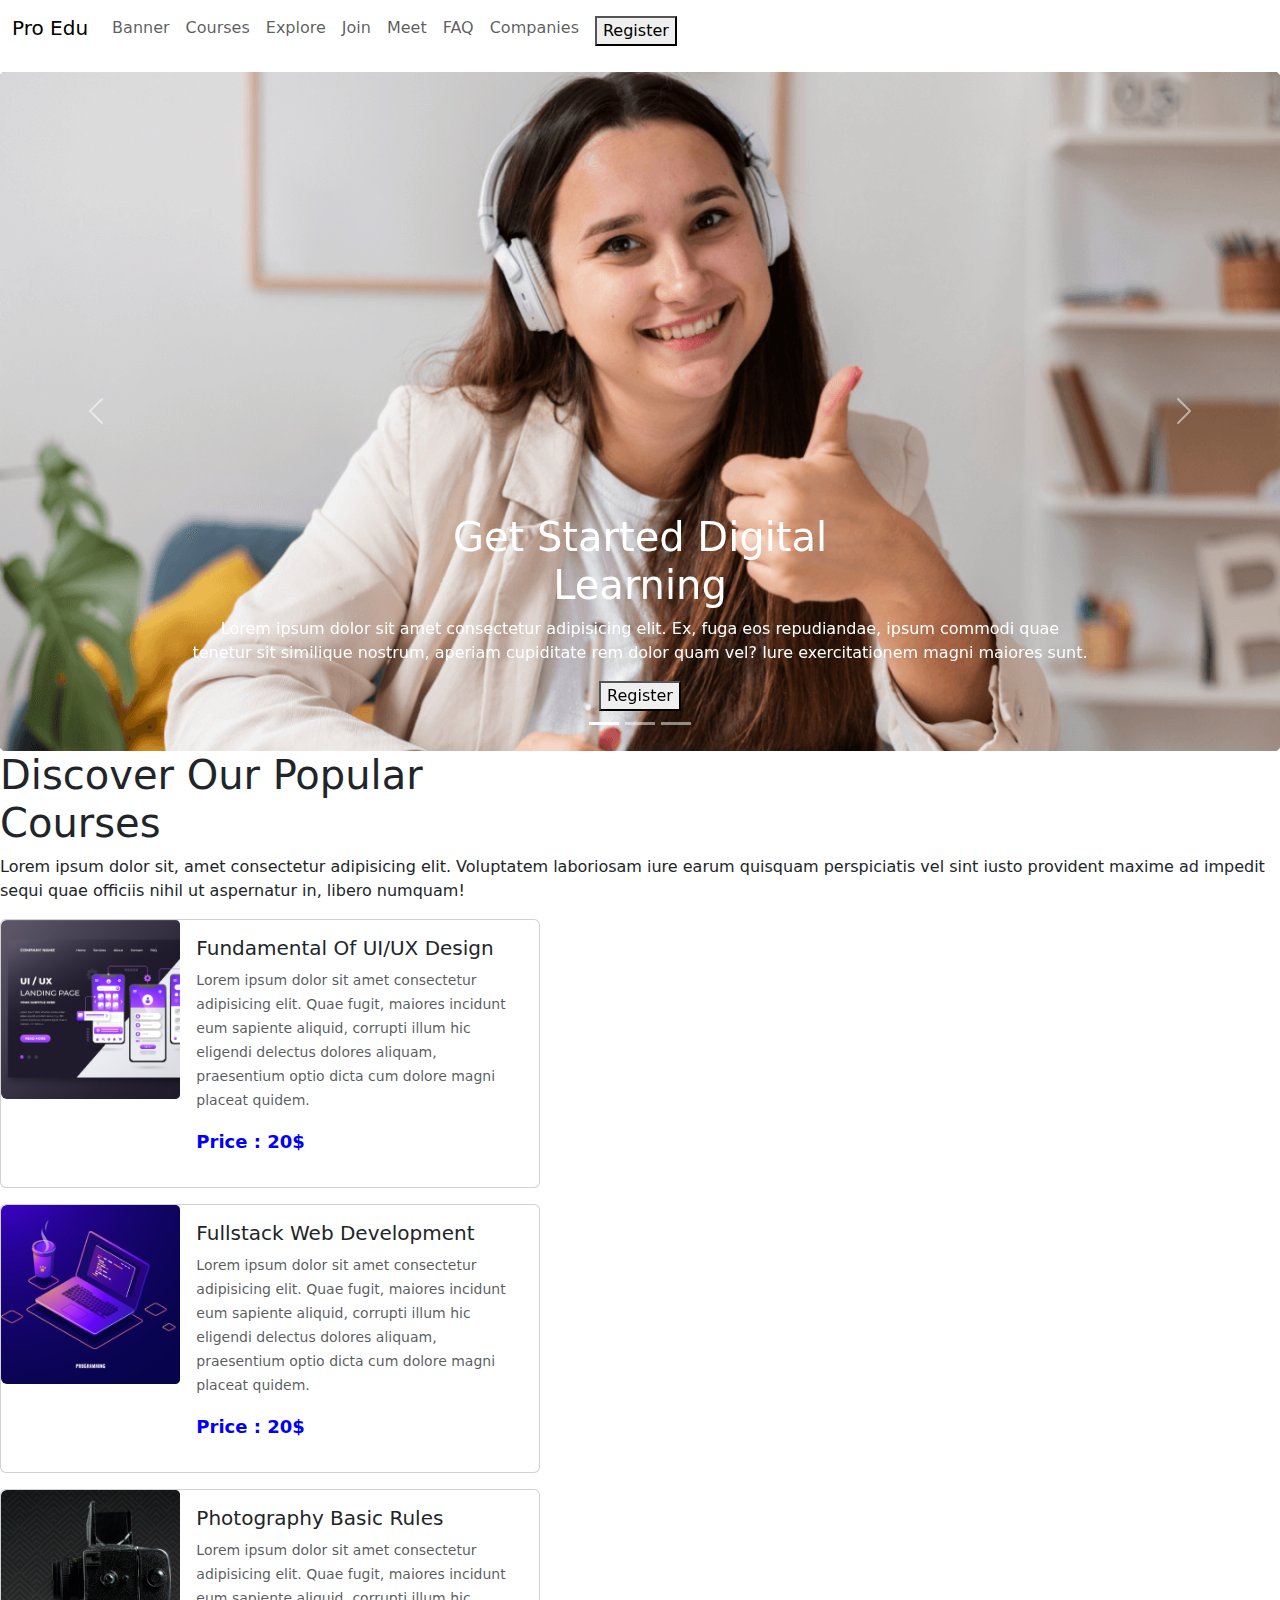
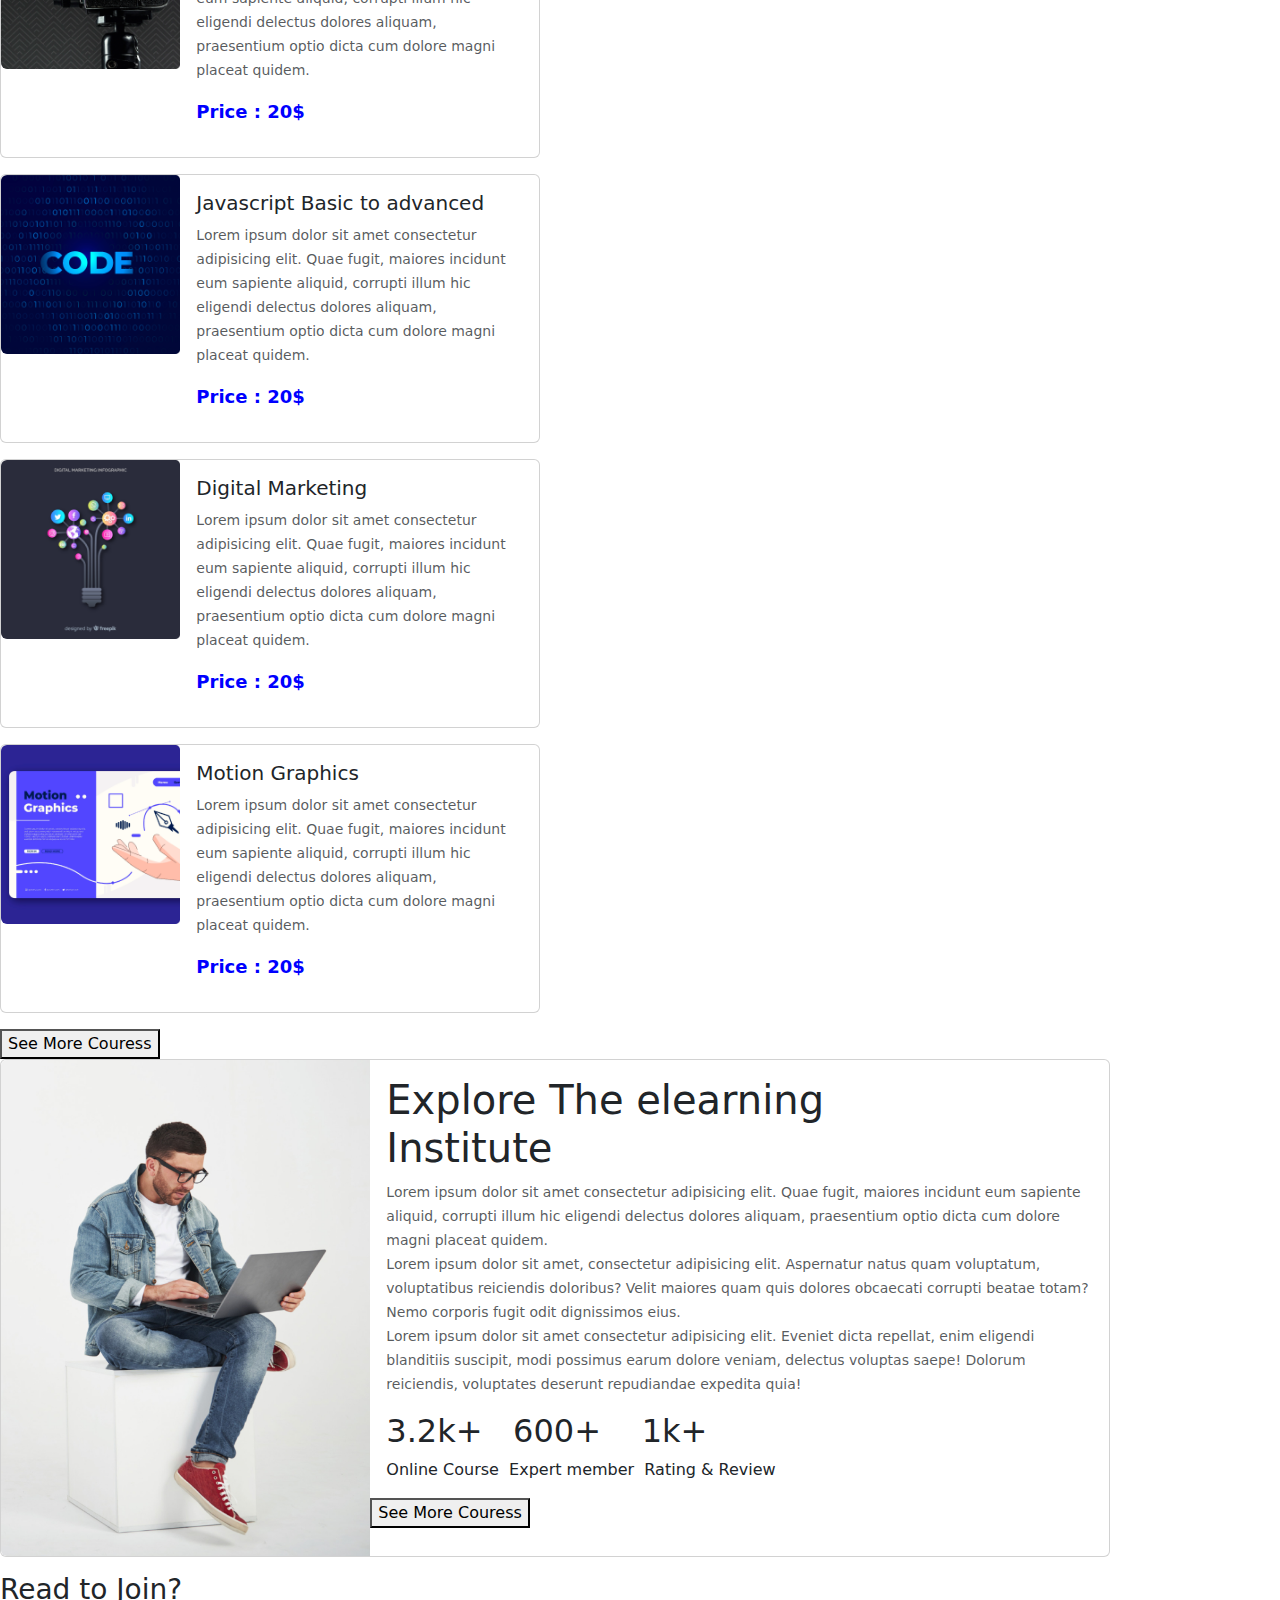
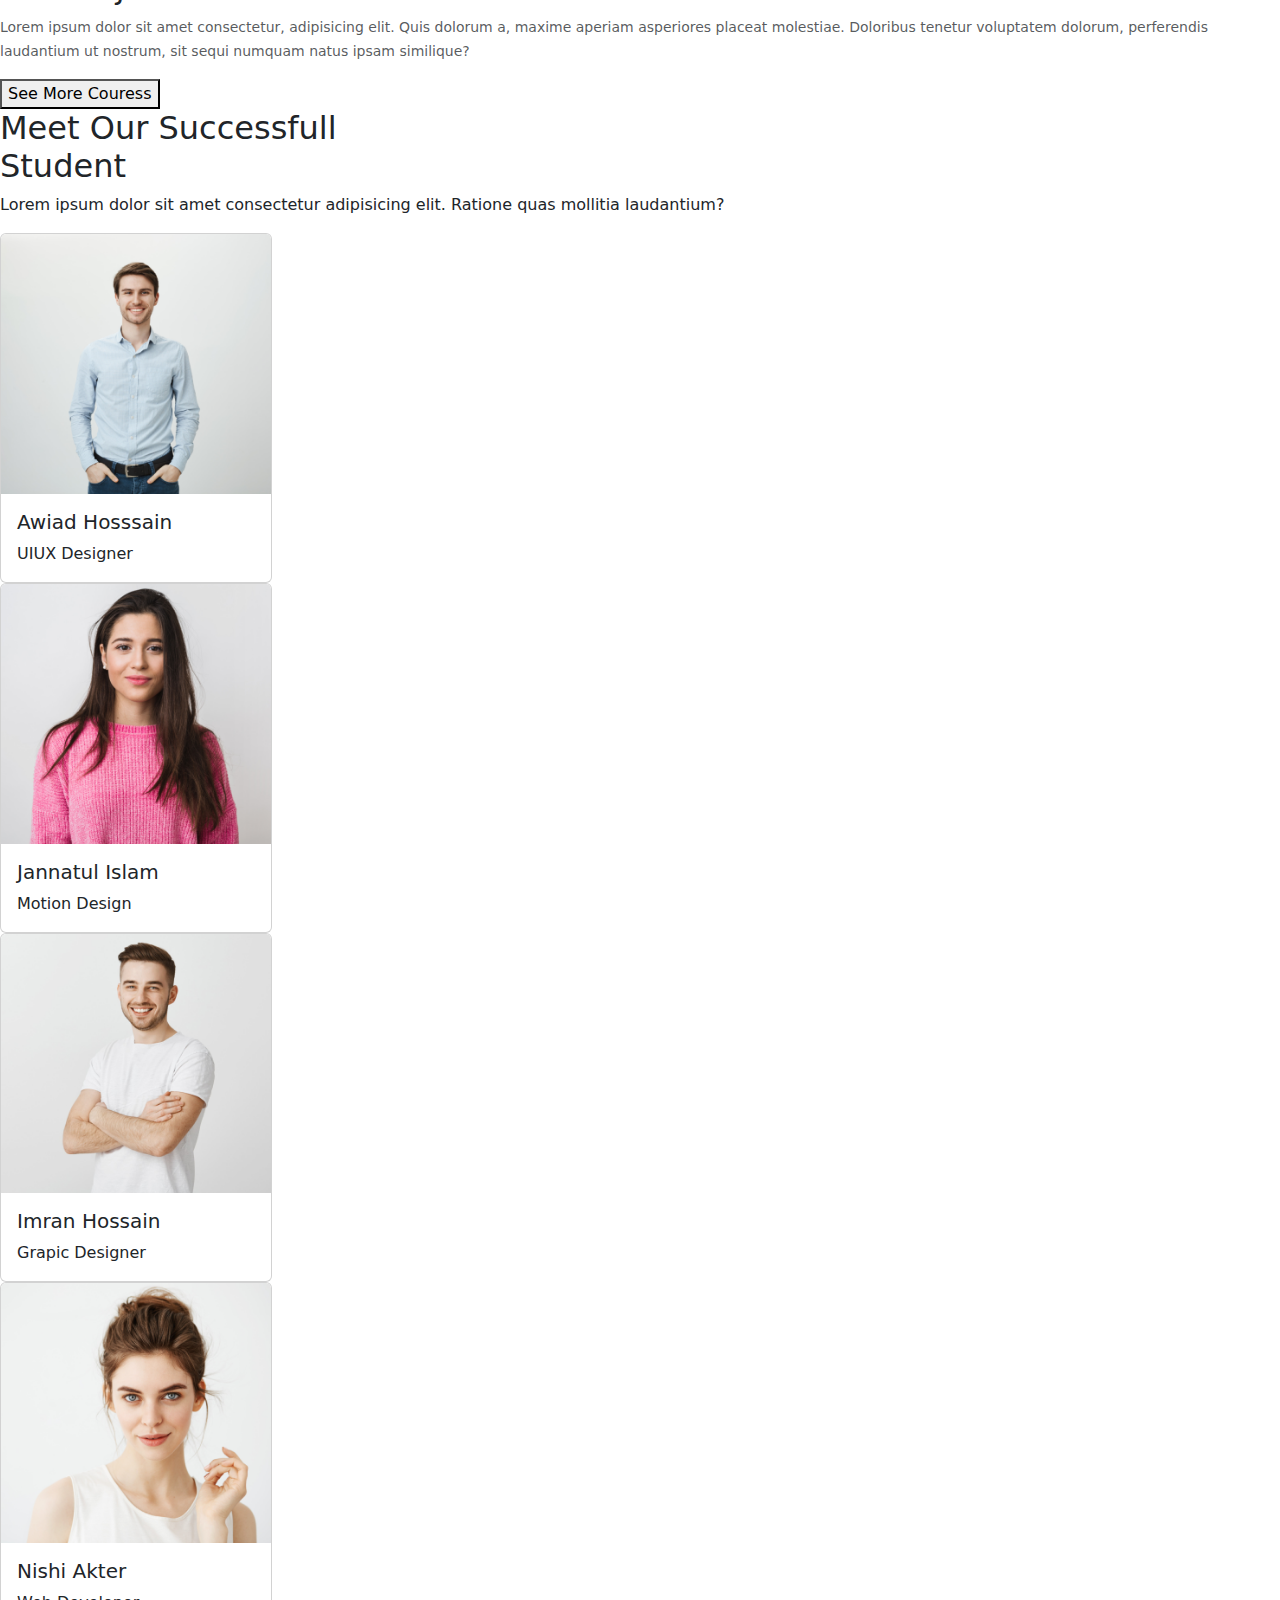
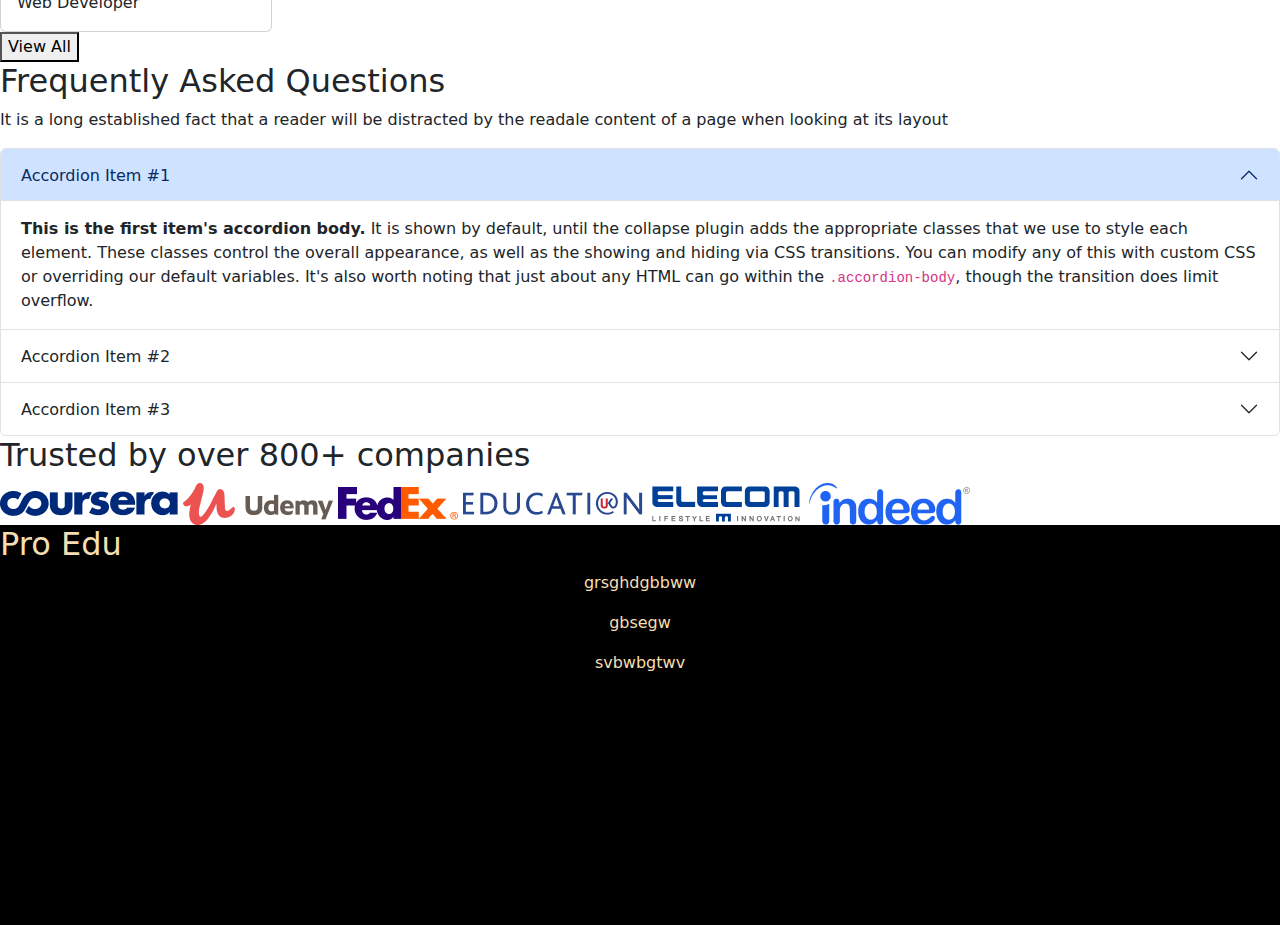
<file: index.html>
<!DOCTYPE html>
<html lang="en">
  <head>
    <meta charset="UTF-8" />
    <meta name="viewport" content="width=device-width, initial-scale=1.0" />
    <link rel="stylesheet" href="style.css" />
    <link
      href="https://cdn.jsdelivr.net/npm/bootstrap@5.3.3/dist/css/bootstrap.min.css"
      rel="stylesheet"
      integrity="sha384-QWTKZyjpPEjISv5WaRU9OFeRpok6YctnYmDr5pNlyT2bRjXh0JMhjY6hW+ALEwIH"
      crossorigin="anonymous"
    />
    <title>EdTech</title>
  </head>
  <body>
    <section>
      <head>
        <nav class="navbar navbar-expand-lg nav">
          <div class="container-fluid">
            <a class="navbar-brand" href="#"><p class="ProEdu">Pro Edu</p></a>
            <button
              class="navbar-toggler"
              type="button"
              data-bs-toggle="collapse"
              data-bs-target="#navbarNav"
              aria-controls="navbarNav"
              aria-expanded="false"
              aria-label="Toggle navigation"
            >
              <span class="navbar-toggler-icon"></span>
            </button>
            <div class="collapse navbar-collapse" id="navbarNav">
              <ul class="navbar-nav">
                <li class="nav-item">
                  <a class="nav-link" href="#"
                    ><p class="nav_item">Banner</p></a
                  >
                </li>
                <li class="nav-item">
                  <a class="nav-link" href="#"
                    ><p class="nav_item">Courses</p></a
                  >
                </li>
                <li class="nav-item">
                  <a class="nav-link" href="#"
                    ><p class="nav_item">Explore</p></a
                  >
                </li>
                <li class="nav-item">
                  <a class="nav-link" href="#"><p class="nav_item">Join</p></a>
                </li>
                <li class="nav-item">
                  <a class="nav-link" href="#"><p class="nav_item">Meet</p></a>
                </li>
                <li class="nav-item">
                  <a class="nav-link" href="#"><p class="nav_item">FAQ</p></a>
                </li>
                <li class="nav-item">
                  <a class="nav-link" href="#"
                    ><p class="nav_item">Companies</p></a
                  >
                </li>
                <li class="nav-item">
                  <a class="nav-link" href="#"
                    ><button class="nav_item_reg">Register</button></a
                  >
                </li>
              </ul>
            </div>
          </div>
        </nav>
      </head>

      <div id="carouselExampleDark" class="carousel carousel-white slide">
        <div class="carousel-indicators">
          <button
            type="button"
            data-bs-target="#carouselExampleDark"
            data-bs-slide-to="0"
            class="active"
            aria-current="true"
            aria-label="Slide 1"
          ></button>
          <button
            type="button"
            data-bs-target="#carouselExampleDark"
            data-bs-slide-to="1"
            aria-label="Slide 2"
          ></button>
          <button
            type="button"
            data-bs-target="#carouselExampleDark"
            data-bs-slide-to="2"
            aria-label="Slide 3"
          ></button>
        </div>
        <div class="carousel-inner">
          <div class="carousel-item active" data-bs-interval="10000">
            <img src="CoverImage/cover-1.png" class="d-block w-100" alt="..." />
            <div class="carousel-caption d-none d-md-block">
              <h1>
                Get Started Digital <br />
                Learning
              </h1>
              <p>
                Lorem ipsum dolor sit amet consectetur adipisicing elit. Ex,
                fuga eos repudiandae, ipsum commodi quae tenetur sit similique
                nostrum, aperiam cupiditate rem dolor quam vel? Iure
                exercitationem magni maiores sunt.
              </p>
              <button class="reg_b">Register</button>
            </div>
          </div>
          <div class="carousel-item" data-bs-interval="2000">
            <img src="CoverImage/cover-2.jpg" class="d-block w-100" alt="..." />
            <div class="carousel-caption d-none d-md-block">
              <h1>
                Get Started Digital <br />
                Learning
              </h1>
              <p>
                Lorem ipsum dolor sit amet consectetur adipisicing elit. Ex,
                fuga eos repudiandae, ipsum commodi quae tenetur sit similique
                nostrum, aperiam cupiditate rem dolor quam vel? Iure
                exercitationem magni maiores sunt.
              </p>
              <button class="reg_b">Register</button>
            </div>
          </div>
          <div class="carousel-item">
            <img src="CoverImage/cover-3.jpg" class="d-block w-100" alt="..." />
            <div class="carousel-caption d-none d-md-block">
              <h1>
                Get Started Digital <br />
                Learning
              </h1>
              <p>
                Lorem ipsum dolor sit amet consectetur adipisicing elit. Ex,
                fuga eos repudiandae, ipsum commodi quae tenetur sit similique
                nostrum, aperiam cupiditate rem dolor quam vel? Iure
                exercitationem magni maiores sunt.
              </p>
              <button class="reg_b">Register</button>
            </div>
          </div>
        </div>
        <button
          class="carousel-control-prev"
          type="button"
          data-bs-target="#carouselExampleDark"
          data-bs-slide="prev"
        >
          <span class="carousel-control-prev-icon" aria-hidden="true"></span>
          <span class="visually-hidden">Previous</span>
        </button>
        <button
          class="carousel-control-next"
          type="button"
          data-bs-target="#carouselExampleDark"
          data-bs-slide="next"
        >
          <span class="carousel-control-next-icon" aria-hidden="true"></span>
          <span class="visually-hidden">Next</span>
        </button>
      </div>

      <div>
        <div class="discover">
          <h1>
            Discover Our Popular <br />
            Courses
          </h1>
          <p>
            Lorem ipsum dolor sit, amet consectetur adipisicing elit. Voluptatem
            laboriosam iure earum quisquam perspiciatis vel sint iusto provident
            maxime ad impedit sequi quae officiis nihil ut aspernatur in, libero
            numquam!
          </p>
        </div>

        <div class="d_box">
          <div>
            <div class="card mb-3" style="max-width: 540px">
              <div class="row g-0">
                <div class="col-md-4">
                  <img
                    src="CourseImage/course-1.png"
                    class="img-fluid rounded-start"
                    alt="..."
                  />
                </div>
                <div class="col-md-8">
                  <div class="card-body">
                    <h5 class="card-title">Fundamental Of UI/UX Design</h5>
                    <p class="card-text">
                      <small class="text-body-secondary"
                        >Lorem ipsum dolor sit amet consectetur adipisicing
                        elit. Quae fugit, maiores incidunt eum sapiente aliquid,
                        corrupti illum hic eligendi delectus dolores aliquam,
                        praesentium optio dicta cum dolore magni placeat
                        quidem.</small
                      >
                    </p>
                    <p style="color: blue; font-size: large">
                      <b>Price : 20$</b>
                    </p>
                  </div>
                </div>
              </div>
            </div>

            <div class="card mb-3" style="max-width: 540px">
              <div class="row g-0">
                <div class="col-md-4">
                  <img
                    src="CourseImage/course-3.png"
                    class="img-fluid rounded-start"
                    alt="..."
                  />
                </div>
                <div class="col-md-8">
                  <div class="card-body">
                    <h5 class="card-title">Fullstack Web Development</h5>
                    <p class="card-text">
                      <small class="text-body-secondary"
                        >Lorem ipsum dolor sit amet consectetur adipisicing
                        elit. Quae fugit, maiores incidunt eum sapiente aliquid,
                        corrupti illum hic eligendi delectus dolores aliquam,
                        praesentium optio dicta cum dolore magni placeat
                        quidem.</small
                      >
                    </p>
                    <p style="color: blue; font-size: large">
                      <b>Price : 20$</b>
                    </p>
                  </div>
                </div>
              </div>
            </div>

            <div class="card mb-3" style="max-width: 540px">
              <div class="row g-0">
                <div class="col-md-4">
                  <img
                    src="CourseImage/course-5.png"
                    class="img-fluid rounded-start"
                    alt="..."
                  />
                </div>
                <div class="col-md-8">
                  <div class="card-body">
                    <h5 class="card-title">Photography Basic Rules</h5>
                    <p class="card-text">
                      <small class="text-body-secondary"
                        >Lorem ipsum dolor sit amet consectetur adipisicing
                        elit. Quae fugit, maiores incidunt eum sapiente aliquid,
                        corrupti illum hic eligendi delectus dolores aliquam,
                        praesentium optio dicta cum dolore magni placeat
                        quidem.</small
                      >
                    </p>
                    <p style="color: blue; font-size: large">
                      <b>Price : 20$</b>
                    </p>
                  </div>
                </div>
              </div>
            </div>
          </div>

          <div>
            <div class="card mb-3" style="max-width: 540px">
              <div class="row g-0">
                <div class="col-md-4">
                  <img
                    src="CourseImage/course-2.png"
                    class="img-fluid rounded-start"
                    alt="..."
                  />
                </div>
                <div class="col-md-8">
                  <div class="card-body">
                    <h5 class="card-title">Javascript Basic to advanced</h5>
                    <p class="card-text">
                      <small class="text-body-secondary"
                        >Lorem ipsum dolor sit amet consectetur adipisicing
                        elit. Quae fugit, maiores incidunt eum sapiente aliquid,
                        corrupti illum hic eligendi delectus dolores aliquam,
                        praesentium optio dicta cum dolore magni placeat
                        quidem.</small
                      >
                    </p>
                    <p style="color: blue; font-size: large">
                      <b>Price : 20$</b>
                    </p>
                  </div>
                </div>
              </div>
            </div>

            <div class="card mb-3" style="max-width: 540px">
              <div class="row g-0">
                <div class="col-md-4">
                  <img
                    src="CourseImage/course-4.png"
                    class="img-fluid rounded-start"
                    alt="..."
                  />
                </div>
                <div class="col-md-8">
                  <div class="card-body">
                    <h5 class="card-title">Digital Marketing</h5>
                    <p class="card-text">
                      <small class="text-body-secondary"
                        >Lorem ipsum dolor sit amet consectetur adipisicing
                        elit. Quae fugit, maiores incidunt eum sapiente aliquid,
                        corrupti illum hic eligendi delectus dolores aliquam,
                        praesentium optio dicta cum dolore magni placeat
                        quidem.</small
                      >
                    </p>
                    <p style="color: blue; font-size: large">
                      <b>Price : 20$</b>
                    </p>
                  </div>
                </div>
              </div>
            </div>

            <div class="card mb-3" style="max-width: 540px">
              <div class="row g-0">
                <div class="col-md-4">
                  <img
                    src="CourseImage/course-6.png"
                    class="img-fluid rounded-start"
                    alt="..."
                  />
                </div>
                <div class="col-md-8">
                  <div class="card-body">
                    <h5 class="card-title">Motion Graphics</h5>
                    <p class="card-text">
                      <small class="text-body-secondary"
                        >Lorem ipsum dolor sit amet consectetur adipisicing
                        elit. Quae fugit, maiores incidunt eum sapiente aliquid,
                        corrupti illum hic eligendi delectus dolores aliquam,
                        praesentium optio dicta cum dolore magni placeat
                        quidem.</small
                      >
                    </p>
                    <p style="color: blue; font-size: large">
                      <b>Price : 20$</b>
                    </p>
                  </div>
                </div>
              </div>
            </div>
          </div>
        </div>
        <div class="See_more"><button>See More Couress</button></div>
      </div>

      <div>
        <div class="Explore">
          <div class="card mb-3" style="max-width: 1110px">
            <div class="row g-0">
              <div class="col-md-4">
                <img
                  src="WorkingImage/[.png"
                  class="img-fluid rounded-start"
                  alt="..."
                />
              </div>
              <div class="col-md-8">
                <div class="card-body">
                  <h1 class="card-title">
                    Explore The elearning <br />Institute
                  </h1>
                  <p class="card-text">
                    <small class="text-body-secondary"
                      >Lorem ipsum dolor sit amet consectetur adipisicing elit.
                      Quae fugit, maiores incidunt eum sapiente aliquid,
                      corrupti illum hic eligendi delectus dolores aliquam,
                      praesentium optio dicta cum dolore magni placeat quidem.
                      <br />
                      Lorem ipsum dolor sit amet, consectetur adipisicing elit.
                      Aspernatur natus quam voluptatum, voluptatibus reiciendis
                      doloribus? Velit maiores quam quis dolores obcaecati
                      corrupti beatae totam? Nemo corporis fugit odit
                      dignissimos eius. <br />
                      Lorem ipsum dolor sit amet consectetur adipisicing elit.
                      Eveniet dicta repellat, enim eligendi blanditiis suscipit,
                      modi possimus earum dolore veniam, delectus voluptas
                      saepe! Dolorum reiciendis, voluptates deserunt repudiandae
                      expedita quia!
                    </small>
                  </p>

                  <h2>
                    <span>3.2k+</span
                    >&nbsp&nbsp&nbsp<span>600+</span>&nbsp&nbsp&nbsp
                    <span>1k+</span>
                  </h2>
                  <p class="card-text">
                    <small class="text-body-secondary"></small>
                    <span>Online Course</span>&nbsp&nbsp<span
                      >Expert member</span
                    >&nbsp <span>Rating & Review</span>
                  </p>
                </div>
                <div class="Read_more"><button>See More Couress</button></div>
              </div>
            </div>
          </div>
        </div>
      </div>

      <div class="Join">
        <div>
          <h3>Read to Join?</h3>
          <p>
            <small class="text-body-secondary"
              >Lorem ipsum dolor sit amet consectetur, adipisicing elit. Quis
              dolorum a, maxime aperiam asperiores placeat molestiae. Doloribus
              tenetur voluptatem dolorum, perferendis laudantium ut nostrum, sit
              sequi numquam natus ipsam similique?</small
            >
          </p>
        </div>

        <div class="join_b">
            <div class="Read_more"><button>See More Couress</button></div>
        </div>

      </div>

      <div class="meet">
        <div>
            <h2>
                Meet Our Successfull <br>Student
            </h2>
            <p class="p">Lorem ipsum dolor sit amet consectetur adipisicing elit. Ratione quas mollitia laudantium? </p>
        </div>

        <div class="student">
            <div class="card" style="width: 17rem;">
                <img src="StudentImage/student-1.png" class="card-img-top" alt="...">
                <div class="card-body">
                    <h5 class="card-title">Awiad Hosssain</h5>
                    <p class="card-text">UIUX Designer</p>
                </div>
              </div>

              <div class="card" style="width: 17rem;">
                <img src="StudentImage/student-2.png" class="card-img-top" alt="...">
                <div class="card-body">
                    <h5 class="card-title">Jannatul Islam</h5>
                    <p class="card-text">Motion Design</p>
                </div>
              </div>

              <div class="card" style="width: 17rem;">
                <img src="StudentImage/student-3.png" class="card-img-top" alt="...">
                <div class="card-body">
                    <h5 class="card-title">Imran Hossain</h5>
                    <p class="card-text">Grapic Designer</p>
                </div>
              </div>

              <div class="card" style="width: 17rem;">
                <img src="StudentImage/student-4.png" class="card-img-top" alt="...">
                <div class="card-body">
                  <h5 class="card-title">Nishi Akter</h5>
                  <p class="card-text">Web Developer</p>
                </div>
              </div>

        </div>
        <div class="See_more"><button>View All</button></div>

      </div>


      <div class="FAQ">
        <div>
            <h2>
                Frequently Asked Questions
            </h2>
            <div class="FAQP"><p>It is a long established fact that a reader will be distracted by the readale content of a page when looking at its layout </p></div>
        </div>

        <div class="aco">
            <div class="accordion" id="accordionExample">
                <div class="accordion-item">
                  <h2 class="accordion-header">
                    <button class="accordion-button" type="button" data-bs-toggle="collapse" data-bs-target="#collapseOne" aria-expanded="true" aria-controls="collapseOne">
                      Accordion Item #1
                    </button>
                  </h2>
                  <div id="collapseOne" class="accordion-collapse collapse show" data-bs-parent="#accordionExample">
                    <div class="accordion-body">
                      <strong>This is the first item's accordion body.</strong> It is shown by default, until the collapse plugin adds the appropriate classes that we use to style each element. These classes control the overall appearance, as well as the showing and hiding via CSS transitions. You can modify any of this with custom CSS or overriding our default variables. It's also worth noting that just about any HTML can go within the <code>.accordion-body</code>, though the transition does limit overflow.
                    </div>
                  </div>
                </div>
                <div class="accordion-item">
                  <h2 class="accordion-header">
                    <button class="accordion-button collapsed" type="button" data-bs-toggle="collapse" data-bs-target="#collapseTwo" aria-expanded="false" aria-controls="collapseTwo">
                      Accordion Item #2
                    </button>
                  </h2>
                  <div id="collapseTwo" class="accordion-collapse collapse" data-bs-parent="#accordionExample">
                    <div class="accordion-body">
                      <strong>This is the second item's accordion body.</strong> It is hidden by default, until the collapse plugin adds the appropriate classes that we use to style each element. These classes control the overall appearance, as well as the showing and hiding via CSS transitions. You can modify any of this with custom CSS or overriding our default variables. It's also worth noting that just about any HTML can go within the <code>.accordion-body</code>, though the transition does limit overflow.
                    </div>
                  </div>
                </div>
                <div class="accordion-item">
                  <h2 class="accordion-header">
                    <button class="accordion-button collapsed" type="button" data-bs-toggle="collapse" data-bs-target="#collapseThree" aria-expanded="false" aria-controls="collapseThree">
                      Accordion Item #3
                    </button>
                  </h2>
                  <div id="collapseThree" class="accordion-collapse collapse" data-bs-parent="#accordionExample">
                    <div class="accordion-body">
                      <strong>This is the third item's accordion body.</strong> It is hidden by default, until the collapse plugin adds the appropriate classes that we use to style each element. These classes control the overall appearance, as well as the showing and hiding via CSS transitions. You can modify any of this with custom CSS or overriding our default variables. It's also worth noting that just about any HTML can go within the <code>.accordion-body</code>, though the transition does limit overflow.
                    </div>
                  </div>
                </div>
              </div>
        </div>
      </div>

      <div class="company">
        <div class="over">
            <h2>
                Trusted by over 800+ companies
            </h2>
        </div>
            <img class="im" src="CompanyImage/company-1.png" alt="">
            <img class="im" src="CompanyImage/company-2.png" alt="">
            <img class="im" src="CompanyImage/company-3.png" alt="">
            <img class="im" src="CompanyImage/company-4.png" alt="">
            <img class="im" src="CompanyImage/company-5.png" alt="">
            <img class="im" src="CompanyImage/company-6.png" alt="">
      </div>
    </section>

    <footer class="foot" style="height: 400px; background: #000; color: wheat;">
        <div class="over">
            <h2>
                Pro Edu
            </h2>
            <center><p>grsghdgbbww</p></center>
            <center><p>gbsegw</p></center>
            <center><p>svbwbgtwv</p></center>

    </footer>
    <script
      src="https://cdn.jsdelivr.net/npm/bootstrap@5.3.3/dist/js/bootstrap.bundle.min.js"
      integrity="sha384-YvpcrYf0tY3lHB60NNkmXc5s9fDVZLESaAA55NDzOxhy9GkcIdslK1eN7N6jIeHz"
      crossorigin="anonymous"
    ></script>
  </body>
</html>
</file>
<file: style.css>
.faq{
    margin: 300px;
    border: 2px solid black;
}

.c-image{
    height: 600px;
}

@media only screen and (max-width: 600px){
    .h{
        display: none;
    }
}

@media only screen and (min-width: 601px) and (max-width: 1600px) {
    .h {
        display: block;
    }
    .dd{
        display: none;
    }
}
</file>
